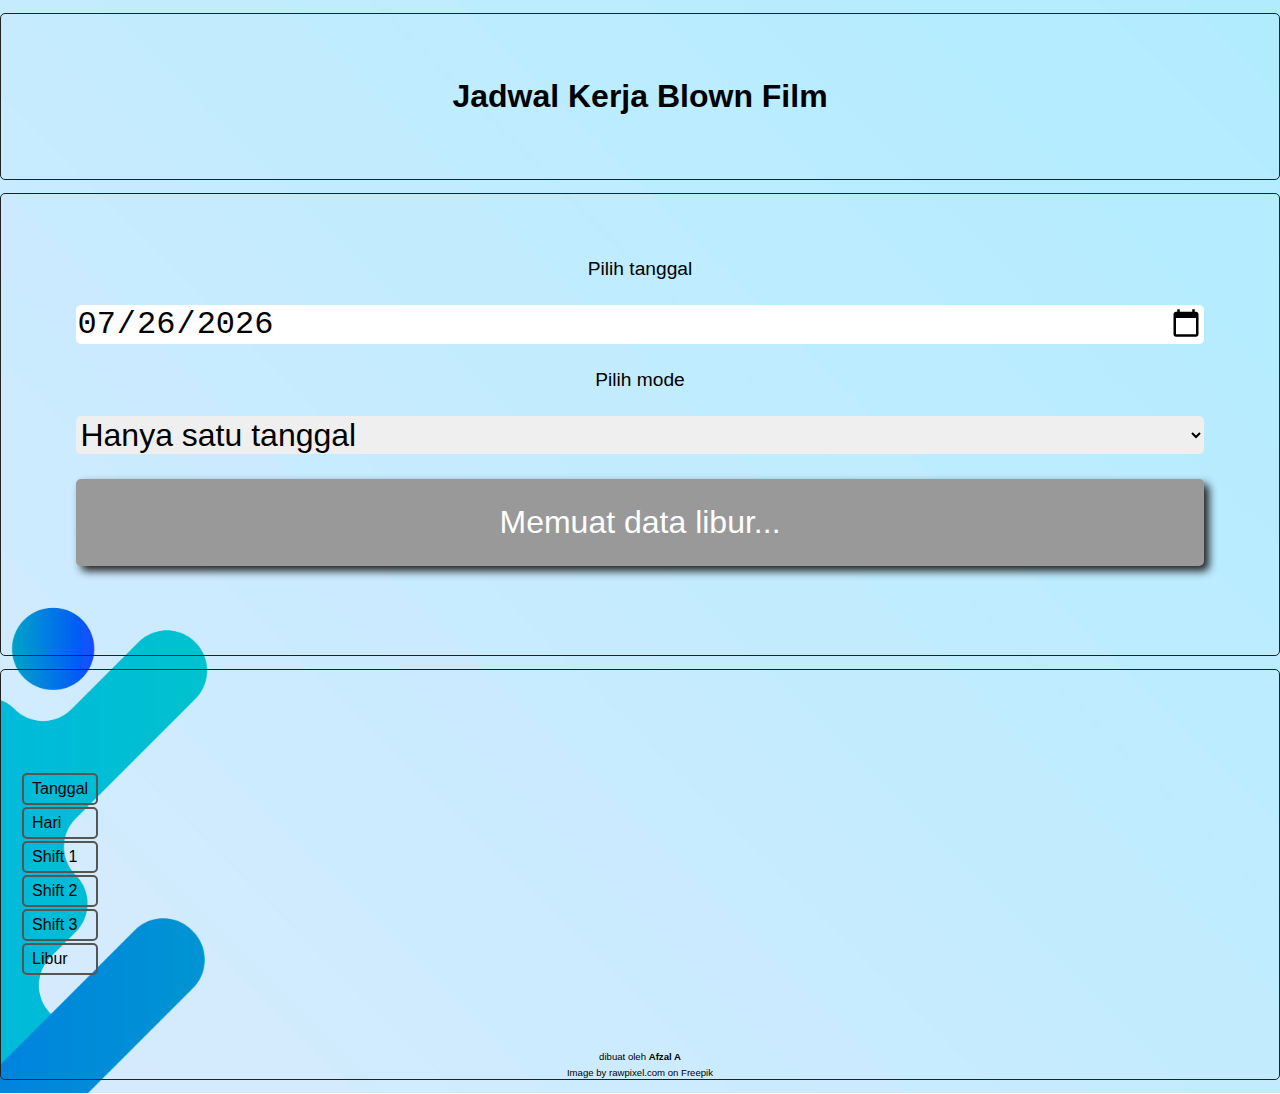
<file: index.html>
<!DOCTYPE html>
<html lang="id">
  <head>
    <meta http-equiv="content-type" content="text/html; charset=utf-8" />
    <meta name="og:title" content="Jadwal Kerja Blown Film" />
    <meta name="og:image" content="https://raw.githubusercontent.com/akucoba231/jadwalkerja/refs/heads/main/schedule-svgrepo-com.png" />
    <meta name="description" content="Aplikasi ini digunakan untuk memudahkan mengetahui jadwal kerja, ini adalah versi 1.0" />
    <meta name="viewport" content="width=device-width, initial-scale=1.0">
    
    <title>
      Jadwal Kerja Blown Film v1
    </title>
    <link href="bg.jpg" rel="preload" as="image" />
    <link href="styles.css" rel="stylesheet" type="text/css" />
  </head>
  <body>
    <section>
      <h1>Jadwal Kerja Blown Film</h1>
    </section>
    <section id="home">
      <label for="tanggal">Pilih tanggal</label>
      <input id="tanggal" type="date" placeholder="Tentukan tanggal" />
      <label for="jenis">Pilih mode</label>
      <select id="jenis">
        <option value="satu" selected>Hanya satu tanggal</option>
        <option value="all">Semua tanggal</option>
      </select>
      <button class="button" id="generate">Cek Jadwal</button>
    </section>
    
    <section id="result">
      
      <div class="wrapper">
      <table id="tabelJadwal">
        <tr id="tgl">
          <td>Tanggal</td>
        </tr>
        <tr id="hari">
          <td>Hari</td>
        </tr>
        <tr id="sif1">
          <td>Shift 1</td>
        </tr>
        <tr id="sif2">
          <td>Shift 2</td>
        </tr>
        <tr id="sif3">
          <td>Shift 3</td>
        </tr>
        <tr id="libur">
          <td>Libur</td>
        </tr>
      </table>
      </div>
      
      <div id="hariLibur">
        
      </div>
    </section>
    
    <footer>
      <p>dibuat oleh <strong>Afzal A</strong></p>
      <a href="https://www.freepik.com/free-vector/blue-fluid-background-frame_14547779.htm#fromView=keyword&page=1&position=1&uuid=0977b8d4-b777-4bd0-b228-5264b81e50fc&new_detail=true&query=Background">Image by rawpixel.com on Freepik</a>
    </footer>
    
    <script src="main.js"></script>
  </body>
</html>
</file>
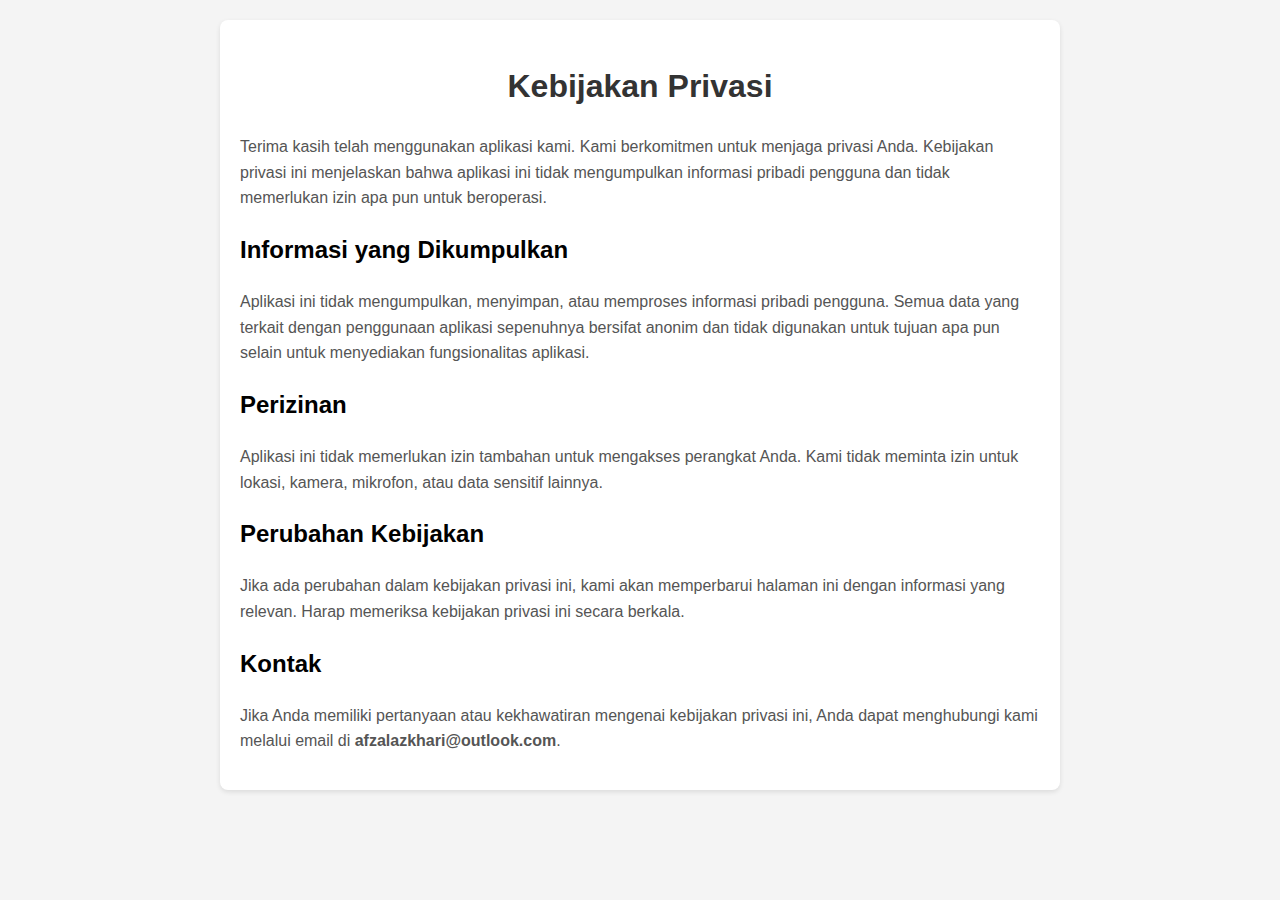
<file: policy.html>
<!DOCTYPE html>
<html lang="id">
<head>
    <meta charset="UTF-8">
    <meta name="viewport" content="width=device-width, initial-scale=1.0">
    <title>Kebijakan Privasi</title>
    <style>
        body {
            font-family: Arial, sans-serif;
            line-height: 1.6;
            margin: 0;
            padding: 0;
            background-color: #f4f4f4;
        }
        .container {
            max-width: 800px;
            margin: 20px auto;
            padding: 20px;
            background-color: #fff;
            border-radius: 8px;
            box-shadow: 0 2px 5px rgba(0, 0, 0, 0.1);
        }
        h1 {
            text-align: center;
            color: #333;
        }
        p {
            margin-bottom: 16px;
            color: #555;
        }
    </style>
</head>
<body>
    <div class="container">
        <h1>Kebijakan Privasi</h1>
        <p>Terima kasih telah menggunakan aplikasi kami. Kami berkomitmen untuk menjaga privasi Anda. Kebijakan privasi ini menjelaskan bahwa aplikasi ini tidak mengumpulkan informasi pribadi pengguna dan tidak memerlukan izin apa pun untuk beroperasi.</p>
        
        <h2>Informasi yang Dikumpulkan</h2>
        <p>Aplikasi ini tidak mengumpulkan, menyimpan, atau memproses informasi pribadi pengguna. Semua data yang terkait dengan penggunaan aplikasi sepenuhnya bersifat anonim dan tidak digunakan untuk tujuan apa pun selain untuk menyediakan fungsionalitas aplikasi.</p>

        <h2>Perizinan</h2>
        <p>Aplikasi ini tidak memerlukan izin tambahan untuk mengakses perangkat Anda. Kami tidak meminta izin untuk lokasi, kamera, mikrofon, atau data sensitif lainnya.</p>

        <h2>Perubahan Kebijakan</h2>
        <p>Jika ada perubahan dalam kebijakan privasi ini, kami akan memperbarui halaman ini dengan informasi yang relevan. Harap memeriksa kebijakan privasi ini secara berkala.</p>

        <h2>Kontak</h2>
        <p>Jika Anda memiliki pertanyaan atau kekhawatiran mengenai kebijakan privasi ini, Anda dapat menghubungi kami melalui email di <strong>afzalazkhari@outlook.com</strong>.</p>
    </div>
</body>
</html>
</file>
<file: styles.css>
* {
  padding: 0;
  margin: 0;
  outline: 0;
  border: none;
  box-sizing: border-box;
}

body {
  position: relative;
  width: 100vw;
  min-height: 100vh;
  background: url('bg.jpg') no-repeat center center;
  background-size: cover;
  font-family: Sans-Serif;
}

section, footer {
  text-align: center;
}

footer {
  position: absolute;
  bottom: 0;
  left: 50%;
  transform: translateX(-50%);
}

footer > * {
  color: #000;
  text-decoration: none;
  font-size: 0.6rem;
}

section {
  display: flex;
  flex-direction: column;
  align-items: center;
  justify-content: center;
  width: 100%;
  border: 1px solid #222;
  border-radius: 5px;
  padding: 5% 1%;
  margin: 1% auto;
}

#home > * {
  width: 90%;
  border-radius: 5px;
  font-size: 2rem;
  margin-bottom: 2%;
}

#home > label {
  font-size: 1.2rem;
  
}

.button {
  font-size: 1.2rem;
  padding: 2% 3%;
  width: 50%;
  background: #12abff;
  color: #fff;
  box-shadow: 5px 5px 8px #222;
}

.button:active {
  box-shadow: 0px 0px 8px #222;
}

#result {
  overflow-x: hidden;
  align-items: flex-start;
  position: relative;
}

.wrapper {
  width: 99%;
  margin: 2% auto;
  overflow-x: scroll;
  margin: 3% auto;
}

table tr td {
  border: 1px solid #555;
  padding: 5px 8px;
  border-radius: 5px;
}

table tr > td:first-child {
  text-align: left;
  border: 2px solid #555;
  color: #000;
}

.A, .B, .C, .D {
  color: #fff;
}

.A {
  background: #f77;
}
.B {
  background: #1af;
}
.C {
  background: #fa1;
}
.D {
  background: #77f;
}

.disabled {
  background: #999;
}

#hariLibur {
  position: relative;
  /*
  left: 50%;
  bottom: 0;
  transform: translateX(-50%);
  width: 90%;
  */
  display: flex;
  flex-direction: column;
  justify-content: flex-start;
  align-items: flex-start;
  font-size: 0.7rem;
  font-style: italic;
  font-weight: bold;
  color: #fb3321;
  height: 20%;
  text-align: left;
  padding: 0 3%;
  overflow-y: scroll;
  white-space: normal;
  word-break: break-word;
}

.liburan {
  color: #fb3321;
  font-weight: bold;
}
</file>
